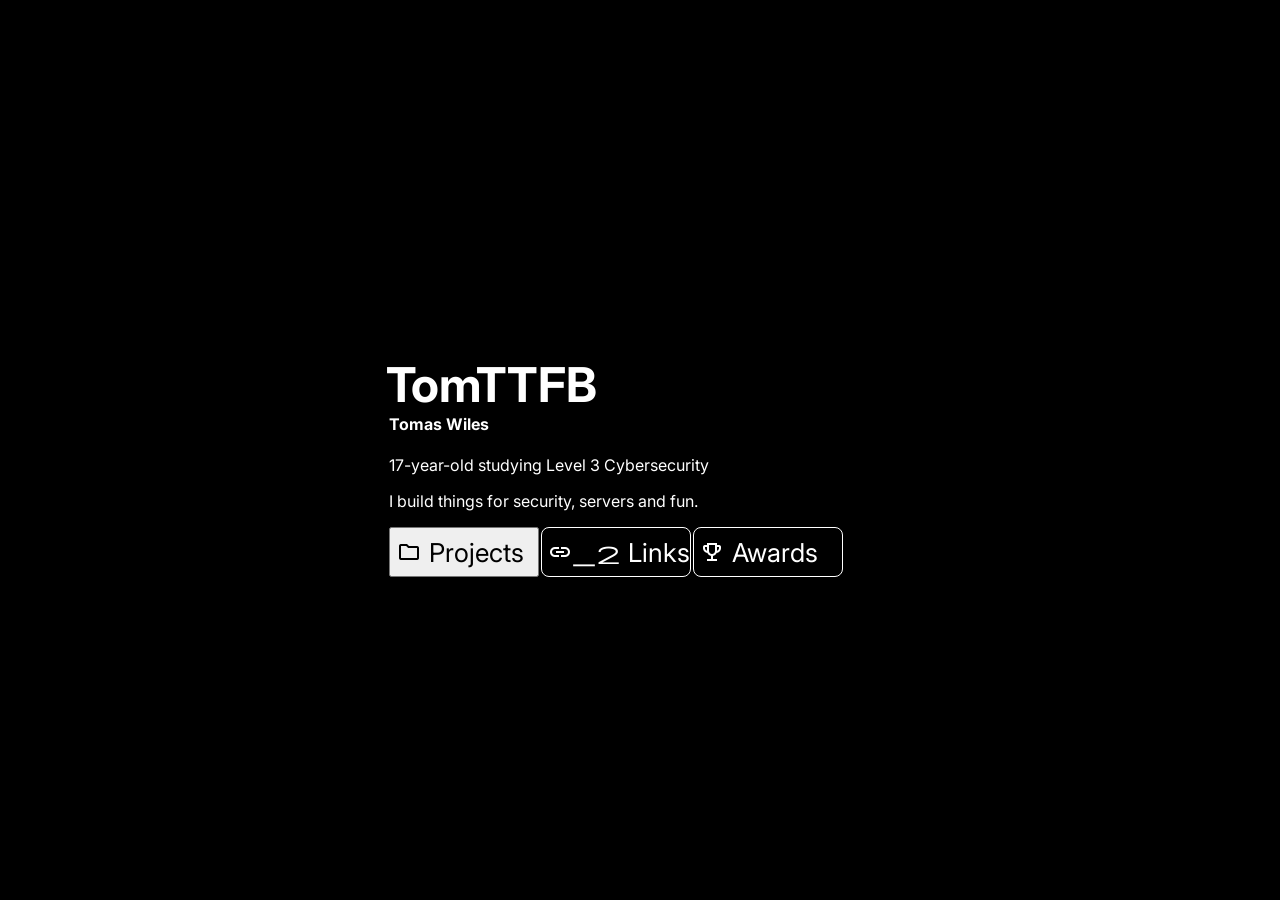
<file: index.html>
<!DOCTYPE html>
<html>
<head>
    <title>TomTTFB</title>
    <link rel="stylesheet" href="style.css">
    <link rel="preconnect" href="https://fonts.googleapis.com">
    <link rel="preconnect" href="https://fonts.gstatic.com" crossorigin>
    <link rel="stylesheet" href="https://fonts.googleapis.com/css2?family=Material+Symbols+Outlined:opsz,wght,FILL,GRAD@32,400,0,0&icon_names=folder,link_2,trophy"/>
    <link href="https://fonts.googleapis.com/css2?family=Inter:ital,opsz,wght@0,14..32,100..900;1,14..32,100..900&display=swap" rel="stylesheet">
    <meta name="viewport" content="width=device-width, initial-scale=1.0">
    
</head>
<body>
    <div class="maindiv">
        <h1>TomTTFB</h1>
        <h4>Tomas Wiles</h4>

        <p>17-year-old studying Level 3 Cybersecurity</p>
        <p>I build things for security, servers and fun.</p>

        <center>
            <button class="projbutton" onclick="window.location.href='projects.html'">
                <span class="material-symbols-outlined">folder</span>
                <span class="buttontext">Projects</span>
            </button>
            <button class="linkbutton" onclick="window.location.href='links.html'">
                <span class="material-symbols-outlined">link_2</span>
                <span class="buttontext">Links</span>
            </button>
            <button class="linkbutton" onclick="window.location.href='achievements.html'">
                <span class="material-symbols-outlined">trophy</span>
                <span class="buttontext">Awards</span>
            </button>
        </center>
    </div>
    
    <canvas id="ripples"></canvas>
    <script src="ripples.js"></script>
    <script src="scramble.js"></script>
</body>
</html>
</file>
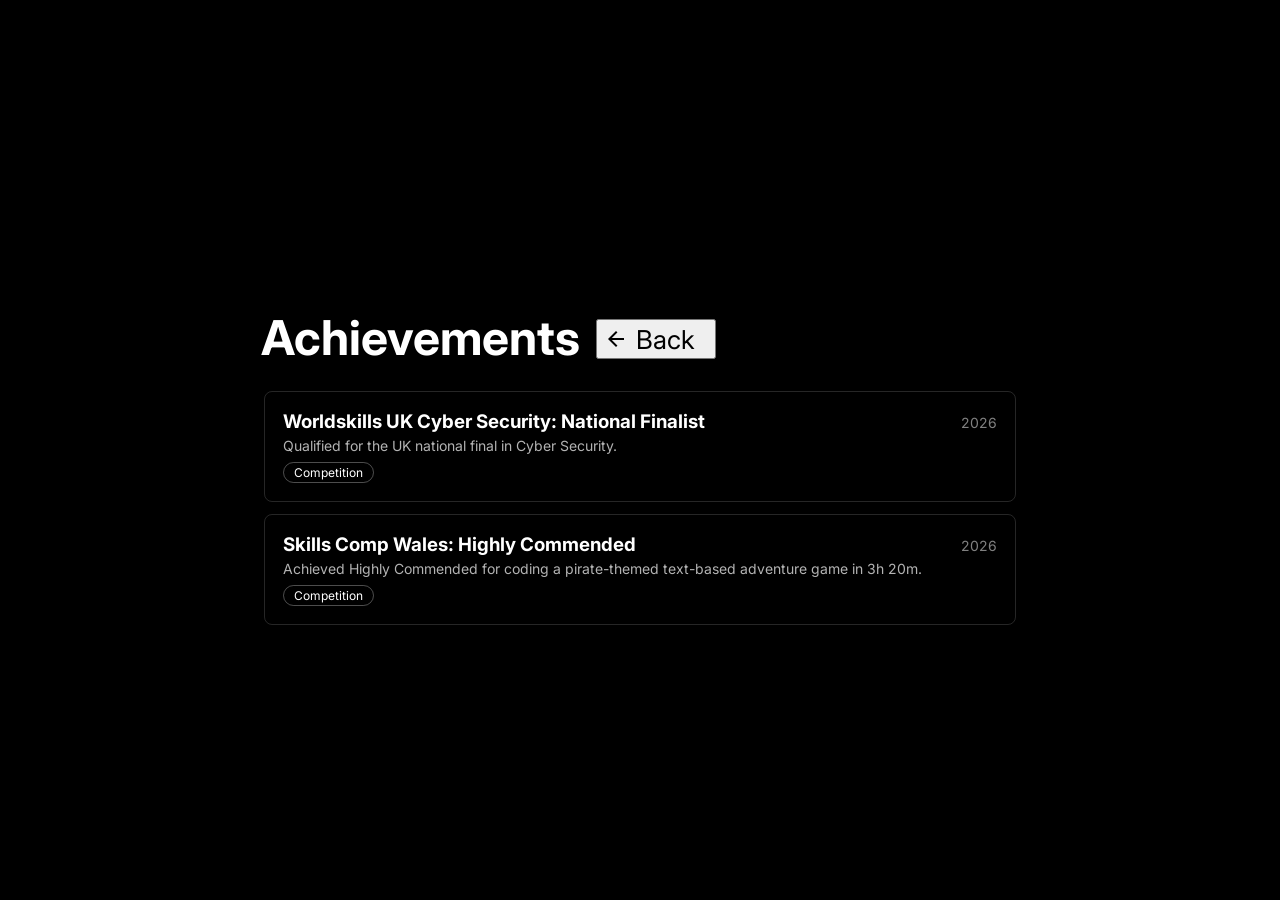
<file: achievements.html>
<!DOCTYPE html>
<html>
<head>
    <title>TomTTFB</title>
    <link rel="stylesheet" href="style.css">
    <link rel="preconnect" href="https://fonts.googleapis.com">
    <link rel="preconnect" href="https://fonts.gstatic.com" crossorigin>
    <link rel="stylesheet" href="https://fonts.googleapis.com/css2?family=Material+Symbols+Outlined:opsz,wght,FILL,GRAD@32,400,0,0&icon_names=arrow_back"/>
    <link href="https://fonts.googleapis.com/css2?family=Inter:ital,opsz,wght@0,14..32,100..900;1,14..32,100..900&display=swap" rel="stylesheet">
    <meta name="viewport" content="width=device-width, initial-scale=1.0">
</head>
<body>
    
    <div class="writeupdiv">

        <div class="pageheader">
            <h1>Achievements</h1>

            <button class="backbutton" onclick="window.location.href='index.html'">
                <span class="material-symbols-outlined">arrow_back</span>
                Back
            </button>
        </div>
        
        <div class="writeup-list">

            <a class="writeupcard">
                <div class="writeup-top">
                    <h3>Worldskills UK Cyber Security: National Finalist</h3>
                    <time datetime="2026-10-08">2026</time>
                </div>
                <p>Qualified for the UK national final in Cyber Security.</p>
                <div class="tags">
                    <span class="tag">Competition</span>
                </div>
            </a>

            <a class="writeupcard">
                <div class="writeup-top">
                    <h3>Skills Comp Wales: Highly Commended</h3>
                    <time datetime="2026-10-08">2026</time>
                </div>
                <p>Achieved Highly Commended for coding a pirate-themed text-based adventure game in 3h 20m.</p>
                <div class="tags">
                    <span class="tag">Competition</span>
                </div>
            </a>

        </div>

    </div>

    <canvas id="ripples"></canvas>
    <script src="ripples.js"></script>
    <script src="scramble.js"></script>
    
</body>
</html>
</file>
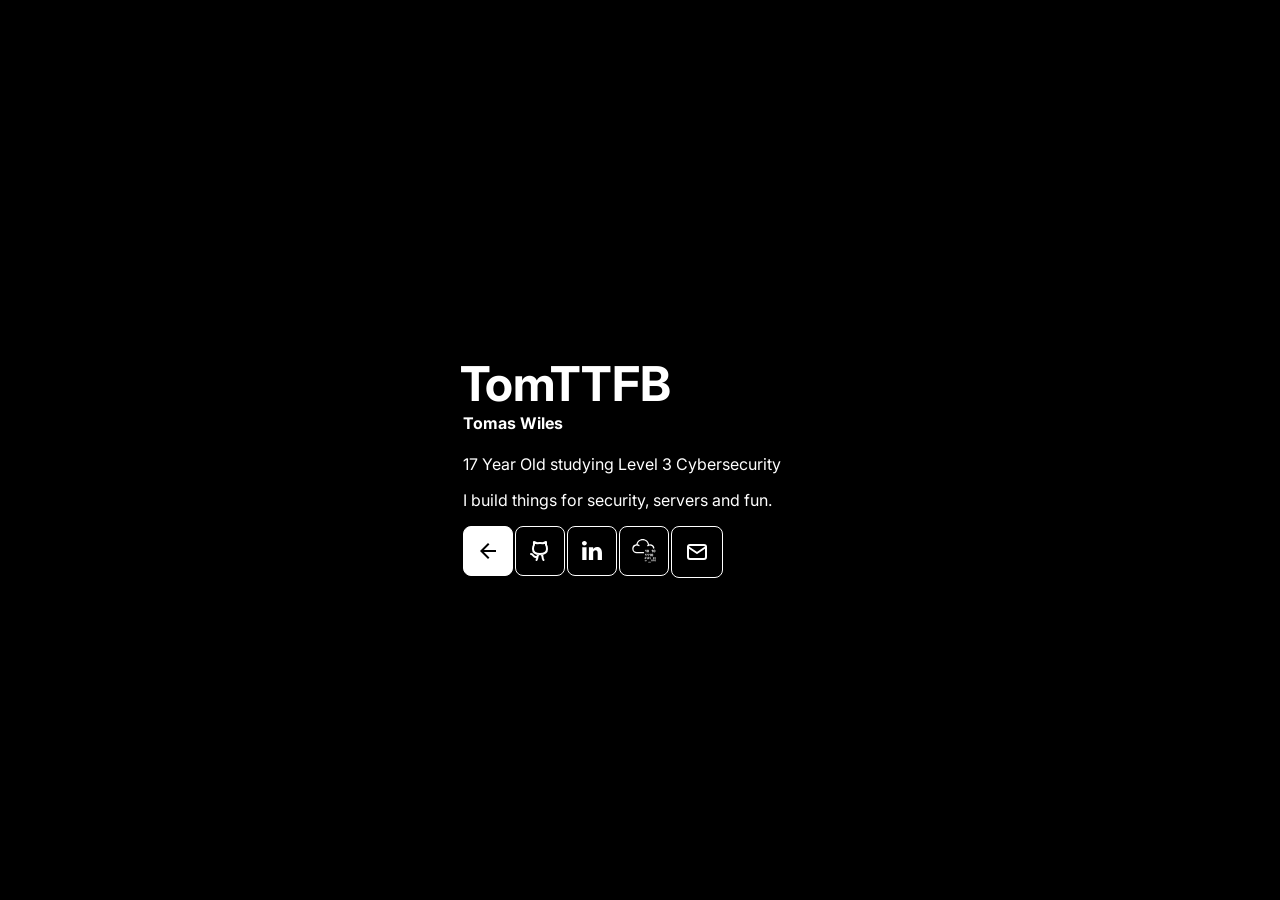
<file: links.html>
<!DOCTYPE html>
<html>
<head>
    <title>TomTTFB</title>
    <link rel="stylesheet" href="style.css">
    <link rel="preconnect" href="https://fonts.googleapis.com">
    <link rel="preconnect" href="https://fonts.gstatic.com" crossorigin>
    <link rel="stylesheet" href="https://fonts.googleapis.com/css2?family=Material+Symbols+Outlined:opsz,wght,FILL,GRAD@32,400,0,0&icon_names=arrow_back"/>
    <link href="https://fonts.googleapis.com/css2?family=Inter:ital,opsz,wght@0,14..32,100..900;1,14..32,100..900&display=swap" rel="stylesheet">
    <meta name="viewport" content="width=device-width, initial-scale=1.0">
</head>
<body>
    <div class="maindiv">
        <h1>TomTTFB</h1>
        <h4>Tomas Wiles</h4>

        <p>17 Year Old studying Level 3 Cybersecurity</p>
        <p>I build things for security, servers and fun.</p>

        <center>
            <button class="linkbutton-back" onclick="window.location.href='index.html'">
                <span class="material-symbols-outlined">arrow_back</span>
            </button>
            <button class="linkbutton-2" onclick="window.location.href='https://github.com/tomTTFB'">
                <svg xmlns="http://www.w3.org/2000/svg" width="24" height="24" fill="none" viewBox="0 0 24 24"><path stroke="#ffffff" stroke-linecap="round" stroke-linejoin="round" stroke-width="2" d="M8.5 21c2-2-.5-6 3.5-6m0 0c-3 0-7-1-7-5 0-1.445.116-2.89.963-4V3L9 4.283C9.821 4.101 10.81 4 12 4s2.178.1 3 .283L18 3v2.952c.88 1.116 1 2.582 1 4.048 0 4-4 5-7 5Zm0 0c4 0 1.5 4 3.5 6M3 15c3 0 1.5 4 6 3"/></svg>
            </button>
            <button class="linkbutton-2" onclick="window.location.href='https://www.linkedin.com/in/tomaswiles/'">
                <svg xmlns="http://www.w3.org/2000/svg" viewBox="-2 -2 24 24" width="24" height="24" fill="#ffffff"><path d="M19.959 11.719v7.379h-4.278v-6.885c0-1.73-.619-2.91-2.167-2.91-1.182 0-1.886.796-2.195 1.565-.113.275-.142.658-.142 1.043v7.187h-4.28s.058-11.66 0-12.869h4.28v1.824l-.028.042h.028v-.042c.568-.875 1.583-2.126 3.856-2.126 2.815 0 4.926 1.84 4.926 5.792zM2.421.026C.958.026 0 .986 0 2.249c0 1.235.93 2.224 2.365 2.224h.028c1.493 0 2.42-.989 2.42-2.224C4.787.986 3.887.026 2.422.026zM.254 19.098h4.278V6.229H.254v12.869z" fill="#ffffff"/></svg>
            </button>
            <button class="linkbutton-2" onclick="window.location.href='https://tryhackme.com/p/TomTTFB'">
                <svg role="img" viewBox="0 0 24 24" xmlns="http://www.w3.org/2000/svg" id="Tryhackme--Streamline-Simple-Icons" height="24" width="24"><path d="M10.705 0C7.54 0 4.902 2.285 4.349 5.291a4.525 4.525 0 0 0 -4.107 4.5 4.525 4.525 0 0 0 4.52 4.52h6.761a0.625 0.625 0 1 0 0 -1.25H4.761a3.273 3.273 0 0 1 -3.27 -3.27A3.273 3.273 0 0 1 6.59 7.08a0.625 0.625 0 0 0 0.7 -1.035 4.488 4.488 0 0 0 -1.68 -0.69 5.223 5.223 0 0 1 5.096 -4.104 5.221 5.221 0 0 1 5.174 4.57 4.489 4.489 0 0 0 -0.488 0.305 0.625 0.625 0 1 0 0.731 1.013 3.245 3.245 0 0 1 1.912 -0.616 3.278 3.278 0 0 1 3.203 2.61 0.625 0.625 0 0 0 1.225 -0.251 4.533 4.533 0 0 0 -4.428 -3.61 4.54 4.54 0 0 0 -0.958 0.105C16.556 2.328 13.9 0 10.705 0zm5.192 10.64a0.925 0.925 0 0 0 -0.462 0.108 0.913 0.913 0 0 0 -0.313 0.29 1.27 1.27 0 0 0 -0.175 0.427 2.39 2.39 0 0 0 -0.054 0.514c0 0.181 0.018 0.353 0.054 0.517 0.036 0.164 0.095 0.307 0.175 0.43a0.899 0.899 0 0 0 0.313 0.297c0.127 0.073 0.281 0.11 0.462 0.11 0.18 0 0.334 -0.037 0.46 -0.11a0.897 0.897 0 0 0 0.309 -0.296c0.08 -0.124 0.137 -0.267 0.173 -0.431 0.036 -0.164 0.054 -0.336 0.054 -0.517 0 -0.18 -0.018 -0.352 -0.054 -0.514a1.271 1.271 0 0 0 -0.173 -0.426 0.901 0.901 0 0 0 -0.309 -0.291 0.917 0.917 0 0 0 -0.46 -0.108zm6.486 0a0.925 0.925 0 0 0 -0.462 0.108 0.913 0.913 0 0 0 -0.313 0.29 1.27 1.27 0 0 0 -0.175 0.427 2.39 2.39 0 0 0 -0.053 0.514c0 0.181 0.017 0.353 0.053 0.517 0.036 0.164 0.095 0.307 0.175 0.43a0.899 0.899 0 0 0 0.313 0.297c0.127 0.073 0.281 0.11 0.462 0.11 0.18 0 0.334 -0.037 0.46 -0.11a0.897 0.897 0 0 0 0.31 -0.296c0.078 -0.124 0.136 -0.267 0.172 -0.431 0.036 -0.164 0.054 -0.336 0.054 -0.517 0 -0.18 -0.018 -0.352 -0.054 -0.514a1.271 1.271 0 0 0 -0.173 -0.426 0.901 0.901 0 0 0 -0.308 -0.291 0.916 0.916 0 0 0 -0.461 -0.108zm-8.537 0.068 -0.84 0.618 0.313 0.43 0.476 -0.368v1.877h0.603v-2.557zm6.486 0 -0.841 0.618 0.314 0.43 0.477 -0.368v1.877h0.603v-2.557zm-4.435 0.445c0.08 0 0.143 0.028 0.193 0.084 0.05 0.057 0.087 0.127 0.114 0.21 0.026 0.083 0.044 0.173 0.054 0.269a2.541 2.541 0 0 1 0 0.533c-0.01 0.097 -0.028 0.187 -0.054 0.27a0.584 0.584 0 0 1 -0.114 0.21 0.243 0.243 0 0 1 -0.193 0.085 0.248 0.248 0 0 1 -0.195 -0.086 0.584 0.584 0 0 1 -0.118 -0.209 1.245 1.245 0 0 1 -0.056 -0.27 2.645 2.645 0 0 1 0 -0.533c0.01 -0.096 0.029 -0.186 0.056 -0.27a0.583 0.583 0 0 1 0.118 -0.209 0.25 0.25 0 0 1 0.195 -0.084zm6.486 0c0.08 0 0.144 0.028 0.193 0.084 0.05 0.057 0.087 0.127 0.114 0.21 0.027 0.083 0.044 0.173 0.054 0.269a2.541 2.541 0 0 1 0 0.533c-0.01 0.097 -0.027 0.187 -0.054 0.27a0.584 0.584 0 0 1 -0.114 0.21 0.243 0.243 0 0 1 -0.193 0.085 0.249 0.249 0 0 1 -0.195 -0.086 0.581 0.581 0 0 1 -0.117 -0.209 1.245 1.245 0 0 1 -0.056 -0.27 2.642 2.642 0 0 1 0 -0.533c0.01 -0.096 0.028 -0.186 0.056 -0.27a0.58 0.58 0 0 1 0.117 -0.209 0.25 0.25 0 0 1 0.195 -0.084zm-2.191 3.51a0.93 0.93 0 0 0 -0.463 0.109 0.908 0.908 0 0 0 -0.312 0.291c-0.08 0.122 -0.139 0.263 -0.175 0.426a2.383 2.383 0 0 0 -0.054 0.514c0 0.18 0.018 0.353 0.054 0.516 0.036 0.164 0.094 0.308 0.175 0.432a0.91 0.91 0 0 0 0.312 0.296 0.92 0.92 0 0 0 0.463 0.11c0.18 0 0.333 -0.037 0.46 -0.11a0.892 0.892 0 0 0 0.308 -0.296 1.32 1.32 0 0 0 0.174 -0.432c0.036 -0.163 0.054 -0.335 0.054 -0.516 0 -0.18 -0.018 -0.352 -0.054 -0.514a1.274 1.274 0 0 0 -0.174 -0.426 0.89 0.89 0 0 0 -0.309 -0.291 0.918 0.918 0 0 0 -0.46 -0.108zm-6.402 0.07 -0.841 0.617 0.314 0.43 0.476 -0.369v1.878h0.604v-2.557zm2.125 0 -0.841 0.617 0.314 0.43 0.477 -0.369v1.878h0.603v-2.557zm2.116 0 -0.84 0.617 0.313 0.43 0.477 -0.369v1.878h0.603v-2.557zm2.16 0.443c0.08 0 0.144 0.028 0.194 0.085a0.605 0.605 0 0 1 0.114 0.21c0.026 0.083 0.044 0.172 0.053 0.269a2.639 2.639 0 0 1 0 0.532 1.28 1.28 0 0 1 -0.053 0.27 0.585 0.585 0 0 1 -0.114 0.21 0.244 0.244 0 0 1 -0.193 0.085 0.25 0.25 0 0 1 -0.196 -0.085 0.589 0.589 0 0 1 -0.117 -0.21 1.245 1.245 0 0 1 -0.056 -0.27 2.597 2.597 0 0 1 0 -0.532c0.01 -0.097 0.028 -0.186 0.056 -0.27a0.589 0.589 0 0 1 0.117 -0.209 0.249 0.249 0 0 1 0.196 -0.085zm-6.729 3.073a0.676 0.676 0 0 0 -0.335 0.078 0.661 0.661 0 0 0 -0.227 0.211 0.91 0.91 0 0 0 -0.127 0.31c-0.027 0.118 -0.04 0.242 -0.04 0.373s0.013 0.256 0.04 0.375a0.93 0.93 0 0 0 0.127 0.313 0.65 0.65 0 0 0 0.227 0.215c0.092 0.053 0.204 0.08 0.335 0.08a0.655 0.655 0 0 0 0.334 -0.08 0.65 0.65 0 0 0 0.225 -0.215c0.057 -0.09 0.1 -0.194 0.125 -0.313a1.75 1.75 0 0 0 0.04 -0.375c0 -0.13 -0.014 -0.255 -0.04 -0.373a0.931 0.931 0 0 0 -0.125 -0.31 0.658 0.658 0 0 0 -0.225 -0.21 0.667 0.667 0 0 0 -0.334 -0.08zm3.086 0a0.675 0.675 0 0 0 -0.336 0.078 0.661 0.661 0 0 0 -0.226 0.211 0.907 0.907 0 0 0 -0.127 0.31 1.69 1.69 0 0 0 -0.04 0.373c0 0.131 0.013 0.256 0.04 0.375a0.928 0.928 0 0 0 0.127 0.313c0.058 0.09 0.134 0.162 0.226 0.215 0.093 0.053 0.205 0.08 0.336 0.08a0.655 0.655 0 0 0 0.334 -0.08 0.65 0.65 0 0 0 0.224 -0.215c0.058 -0.09 0.1 -0.194 0.126 -0.313a1.752 1.752 0 0 0 0 -0.748 0.94 0.94 0 0 0 -0.126 -0.31 0.657 0.657 0 0 0 -0.224 -0.21 0.667 0.667 0 0 0 -0.334 -0.08zm5.108 0a0.675 0.675 0 0 0 -0.336 0.078 0.661 0.661 0 0 0 -0.226 0.211 0.91 0.91 0 0 0 -0.127 0.31c-0.027 0.118 -0.04 0.242 -0.04 0.373s0.013 0.256 0.04 0.375a0.931 0.931 0 0 0 0.127 0.313c0.058 0.09 0.134 0.162 0.226 0.215 0.093 0.053 0.205 0.08 0.336 0.08 0.13 0 0.243 -0.027 0.334 -0.08a0.65 0.65 0 0 0 0.224 -0.215c0.058 -0.09 0.1 -0.194 0.126 -0.313a1.75 1.75 0 0 0 0.04 -0.375c0 -0.13 -0.014 -0.255 -0.04 -0.373a0.943 0.943 0 0 0 -0.126 -0.31 0.657 0.657 0 0 0 -0.224 -0.21 0.668 0.668 0 0 0 -0.334 -0.08zm-6.658 0.05 -0.61 0.448 0.227 0.311 0.346 -0.266v1.362h0.438v-1.856zm3.068 0 -0.61 0.448 0.227 0.311 0.346 -0.266v1.362h0.438v-1.856zm5.108 0 -0.611 0.448 0.228 0.311 0.346 -0.266v1.362h0.438v-1.856zm-9.712 0.322c0.058 0 0.105 0.02 0.14 0.062a0.421 0.421 0 0 1 0.083 0.151 0.96 0.96 0 0 1 0.04 0.196 1.932 1.932 0 0 1 0 0.386 0.954 0.954 0 0 1 -0.04 0.197 0.421 0.421 0 0 1 -0.083 0.152 0.176 0.176 0 0 1 -0.14 0.061 0.18 0.18 0 0 1 -0.141 -0.06 0.427 0.427 0 0 1 -0.085 -0.153 0.887 0.887 0 0 1 -0.041 -0.197 1.96 1.96 0 0 1 0 -0.386 0.893 0.893 0 0 1 0.04 -0.196 0.42 0.42 0 0 1 0.086 -0.151 0.181 0.181 0 0 1 0.141 -0.062zm3.086 0c0.058 0 0.104 0.02 0.14 0.062a0.421 0.421 0 0 1 0.082 0.151 0.94 0.94 0 0 1 0.04 0.196 1.906 1.906 0 0 1 0 0.386 0.93 0.93 0 0 1 -0.04 0.197 0.421 0.421 0 0 1 -0.082 0.152 0.176 0.176 0 0 1 -0.14 0.061 0.18 0.18 0 0 1 -0.141 -0.06 0.42 0.42 0 0 1 -0.086 -0.153 0.846 0.846 0 0 1 -0.04 -0.197 1.965 1.965 0 0 1 -0.011 -0.195c0 -0.057 0.004 -0.121 0.01 -0.191a0.849 0.849 0 0 1 0.041 -0.196 0.42 0.42 0 0 1 0.086 -0.151 0.182 0.182 0 0 1 0.141 -0.062zm5.108 0c0.058 0 0.104 0.02 0.14 0.062a0.421 0.421 0 0 1 0.082 0.151 0.92 0.92 0 0 1 0.04 0.196 1.963 1.963 0 0 1 0 0.386 0.943 0.943 0 0 1 -0.04 0.197 0.421 0.421 0 0 1 -0.082 0.152 0.177 0.177 0 0 1 -0.14 0.061 0.18 0.18 0 0 1 -0.142 -0.06 0.437 0.437 0 0 1 -0.085 -0.153 0.95 0.95 0 0 1 -0.04 -0.197 1.965 1.965 0 0 1 -0.011 -0.195c0 -0.057 0.004 -0.121 0.01 -0.191a0.959 0.959 0 0 1 0.04 -0.196 0.47 0.47 0 0 1 0.086 -0.151 0.181 0.181 0 0 1 0.142 -0.062zm-1.684 1.814a0.675 0.675 0 0 0 -0.336 0.079 0.66 0.66 0 0 0 -0.227 0.21 0.91 0.91 0 0 0 -0.127 0.31 1.731 1.731 0 0 0 0 0.748 0.939 0.939 0 0 0 0.127 0.314c0.059 0.09 0.134 0.162 0.227 0.215 0.093 0.053 0.205 0.08 0.336 0.08a0.66 0.66 0 0 0 0.334 -0.08 0.648 0.648 0 0 0 0.224 -0.215c0.058 -0.09 0.1 -0.195 0.126 -0.314a1.737 1.737 0 0 0 -0.001 -0.747 0.928 0.928 0 0 0 -0.125 -0.31 0.65 0.65 0 0 0 -0.224 -0.211 0.668 0.668 0 0 0 -0.334 -0.079zm3.063 0a0.676 0.676 0 0 0 -0.336 0.079 0.664 0.664 0 0 0 -0.227 0.21 0.906 0.906 0 0 0 -0.127 0.31 1.74 1.74 0 0 0 0 0.748 0.936 0.936 0 0 0 0.127 0.314 0.66 0.66 0 0 0 0.227 0.215c0.092 0.053 0.204 0.08 0.336 0.08a0.654 0.654 0 0 0 0.334 -0.08 0.648 0.648 0 0 0 0.223 -0.215c0.058 -0.09 0.1 -0.195 0.126 -0.314a1.74 1.74 0 0 0 0 -0.747 0.928 0.928 0 0 0 -0.126 -0.31 0.65 0.65 0 0 0 -0.223 -0.211 0.666 0.666 0 0 0 -0.334 -0.079zm-1.545 0.05 -0.611 0.448 0.228 0.312 0.346 -0.267v1.363h0.438v-1.856zm-1.518 0.323c0.057 0 0.104 0.02 0.14 0.061a0.42 0.42 0 0 1 0.082 0.152 0.91 0.91 0 0 1 0.04 0.195 1.966 1.966 0 0 1 0 0.387 0.951 0.951 0 0 1 -0.04 0.197 0.421 0.421 0 0 1 -0.082 0.152 0.177 0.177 0 0 1 -0.14 0.06 0.18 0.18 0 0 1 -0.142 -0.06 0.428 0.428 0 0 1 -0.085 -0.152 0.914 0.914 0 0 1 -0.04 -0.197 1.96 1.96 0 0 1 -0.011 -0.195c0 -0.058 0.003 -0.122 0.01 -0.192a0.923 0.923 0 0 1 0.041 -0.195c0.02 -0.06 0.048 -0.11 0.085 -0.152a0.181 0.181 0 0 1 0.142 -0.061zm3.063 0c0.057 0 0.104 0.02 0.14 0.061a0.42 0.42 0 0 1 0.082 0.152 0.94 0.94 0 0 1 0.04 0.195 1.91 1.91 0 0 1 0 0.387 0.93 0.93 0 0 1 -0.04 0.197 0.422 0.422 0 0 1 -0.083 0.152 0.175 0.175 0 0 1 -0.14 0.06 0.18 0.18 0 0 1 -0.141 -0.06 0.423 0.423 0 0 1 -0.085 -0.152 0.907 0.907 0 0 1 -0.04 -0.197 1.95 1.95 0 0 1 0 -0.387 0.915 0.915 0 0 1 0.04 -0.195c0.02 -0.06 0.048 -0.11 0.085 -0.152a0.182 0.182 0 0 1 0.142 -0.061zm-9.713 0.185a0.465 0.465 0 0 0 -0.232 0.055 0.456 0.456 0 0 0 -0.157 0.146 0.627 0.627 0 0 0 -0.089 0.215 1.168 1.168 0 0 0 -0.027 0.259c0 0.09 0.009 0.177 0.027 0.26a0.648 0.648 0 0 0 0.089 0.216c0.04 0.063 0.093 0.112 0.157 0.149a0.459 0.459 0 0 0 0.232 0.056c0.09 0 0.168 -0.02 0.231 -0.056a0.45 0.45 0 0 0 0.156 -0.149 0.67 0.67 0 0 0 0.087 -0.217 1.218 1.218 0 0 0 0 -0.518 0.647 0.647 0 0 0 -0.087 -0.215 0.448 0.448 0 0 0 -0.156 -0.146 0.458 0.458 0 0 0 -0.23 -0.055zm1.052 0.035 -0.423 0.31 0.158 0.217 0.24 -0.185v0.944h0.303v-1.286zm-1.052 0.224c0.04 0 0.073 0.014 0.097 0.042a0.284 0.284 0 0 1 0.057 0.105 0.69 0.69 0 0 1 0.028 0.136c0.004 0.049 0.007 0.092 0.007 0.133 0 0.04 -0.003 0.086 -0.007 0.135a0.684 0.684 0 0 1 -0.028 0.136 0.285 0.285 0 0 1 -0.057 0.105 0.123 0.123 0 0 1 -0.097 0.043 0.125 0.125 0 0 1 -0.098 -0.043 0.298 0.298 0 0 1 -0.059 -0.105 0.612 0.612 0 0 1 -0.028 -0.136 1.39 1.39 0 0 1 0 -0.268 0.62 0.62 0 0 1 0.028 -0.136 0.297 0.297 0 0 1 0.06 -0.105 0.125 0.125 0 0 1 0.097 -0.042zm3.775 1.394a0.463 0.463 0 0 0 -0.232 0.054 0.452 0.452 0 0 0 -0.157 0.146 0.621 0.621 0 0 0 -0.088 0.214 1.19 1.19 0 0 0 0 0.519 0.641 0.641 0 0 0 0.088 0.217 0.46 0.46 0 0 0 0.157 0.15 0.458 0.458 0 0 0 0.232 0.054 0.454 0.454 0 0 0 0.232 -0.055 0.45 0.45 0 0 0 0.155 -0.149 0.664 0.664 0 0 0 0.087 -0.217 1.189 1.189 0 0 0 0 -0.519 0.642 0.642 0 0 0 -0.087 -0.214 0.446 0.446 0 0 0 -0.155 -0.146 0.459 0.459 0 0 0 -0.232 -0.054zm1.052 0.034 -0.423 0.31 0.158 0.216 0.24 -0.185v0.945h0.303V22.68zm-1.052 0.223c0.04 0 0.073 0.014 0.098 0.043a0.3 0.3 0 0 1 0.057 0.105 0.643 0.643 0 0 1 0.027 0.135 1.31 1.31 0 0 1 0 0.268 0.654 0.654 0 0 1 -0.027 0.137 0.307 0.307 0 0 1 -0.057 0.105 0.124 0.124 0 0 1 -0.098 0.042 0.125 0.125 0 0 1 -0.098 -0.042 0.293 0.293 0 0 1 -0.059 -0.105 0.618 0.618 0 0 1 -0.028 -0.137 1.364 1.364 0 0 1 0 -0.268 0.612 0.612 0 0 1 0.028 -0.135 0.287 0.287 0 0 1 0.06 -0.105 0.123 0.123 0 0 1 0.097 -0.043z" fill="#ffffff" stroke-width="1"></path></svg>
            </button>
            <a class="linkbutton-2" href="mailto:tomaswiles@gmail.com" aria-label="Email me">
                <svg xmlns="http://www.w3.org/2000/svg" width="24" height="24" fill="none" viewBox="0 0 24 24">
                    <rect x="3" y="5" width="18" height="14" rx="2" stroke="#ffffff" stroke-width="2"/>
                    <path d="m3 7 9 6 9-6" stroke="#ffffff" stroke-width="2" stroke-linecap="round" stroke-linejoin="round"/>
                </svg>
            </a>
        </center>
    </div>

    <canvas id="ripples"></canvas>
    <script src="ripples.js"></script>
    <script src="scramble.js"></script>
    
</body>
</html>
</file>
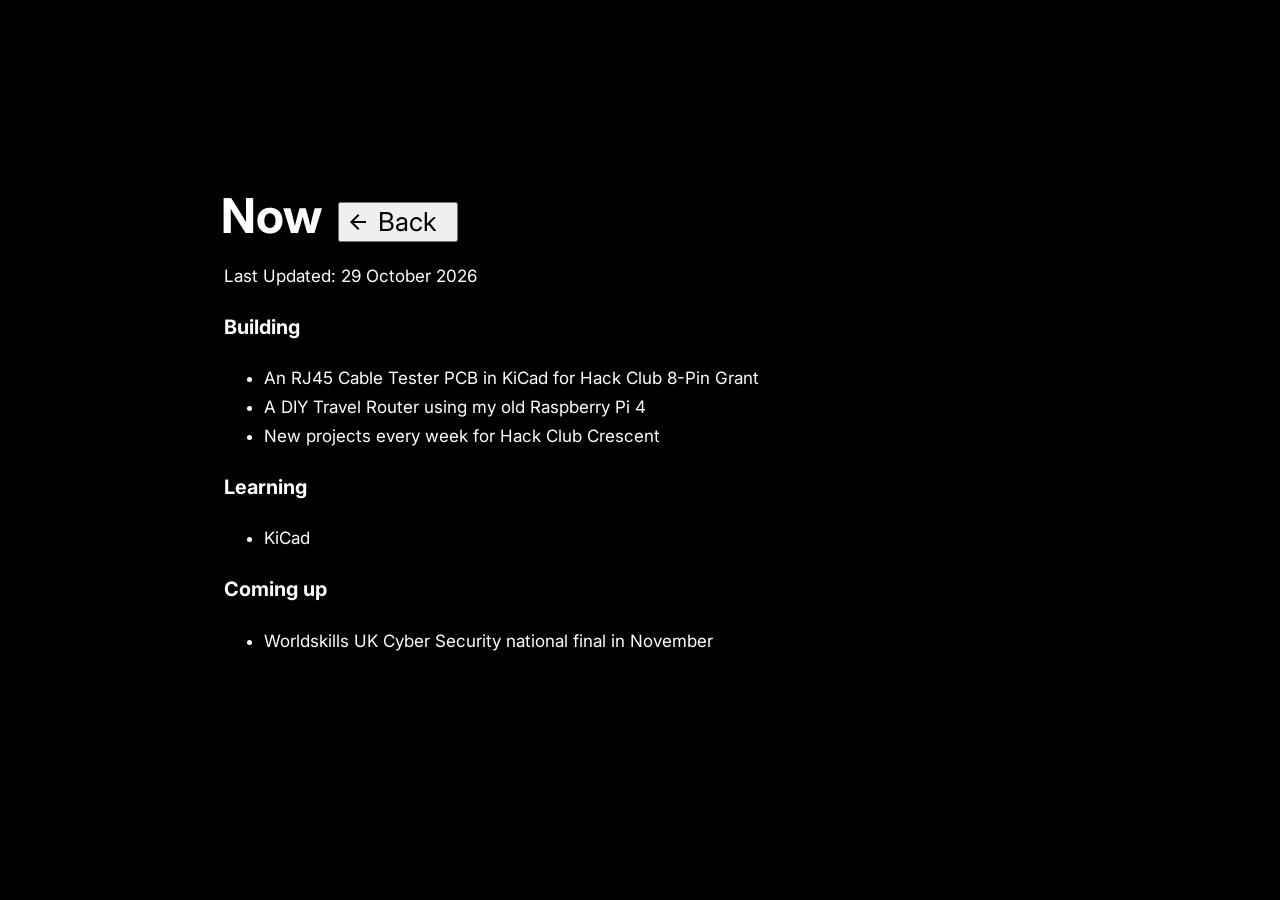
<file: now.html>
<!DOCTYPE html>
<html>
<head>
    <title>TomTTFB</title>
    <link rel="stylesheet" href="style.css">
    <link rel="preconnect" href="https://fonts.googleapis.com">
    <link rel="preconnect" href="https://fonts.gstatic.com" crossorigin>
    <link rel="stylesheet" href="https://fonts.googleapis.com/css2?family=Material+Symbols+Outlined:opsz,wght,FILL,GRAD@32,400,0,0&icon_names=arrow_back"/>
    <link href="https://fonts.googleapis.com/css2?family=Inter:ital,opsz,wght@0,14..32,100..900;1,14..32,100..900&display=swap" rel="stylesheet">
    <meta name="viewport" content="width=device-width, initial-scale=1.0">
</head>
<body>
    
    <div class="writeup">

        <div class="pageheader">
            <h1>Now</h1>
            <button class="backbutton" onclick="window.location.href='projects.html'">
                <span class="material-symbols-outlined">arrow_back</span>
                Back
            </button>
        </div>

        <p class="lastupdated">Last Updated: 29 October 2026</p>

        <h3>Building</h3>
        <ul>
            <li>An RJ45 Cable Tester PCB in KiCad for Hack Club 8-Pin Grant</li>
            <li>A DIY Travel Router using my old Raspberry Pi 4</li>
            <li>New projects every week for Hack Club Crescent</li>
        </ul>

        <h3>Learning</h3>
        <ul>
            <li>KiCad</li>
        </ul>

        <h3>Coming up</h3>
        <ul>
            <li>Worldskills UK Cyber Security national final in November</li>
        </ul>

    </div>

    <canvas id="ripples"></canvas>
    <script src="ripples.js"></script>
    <script src="scramble.js"></script>
    
</body>
</html>
</file>
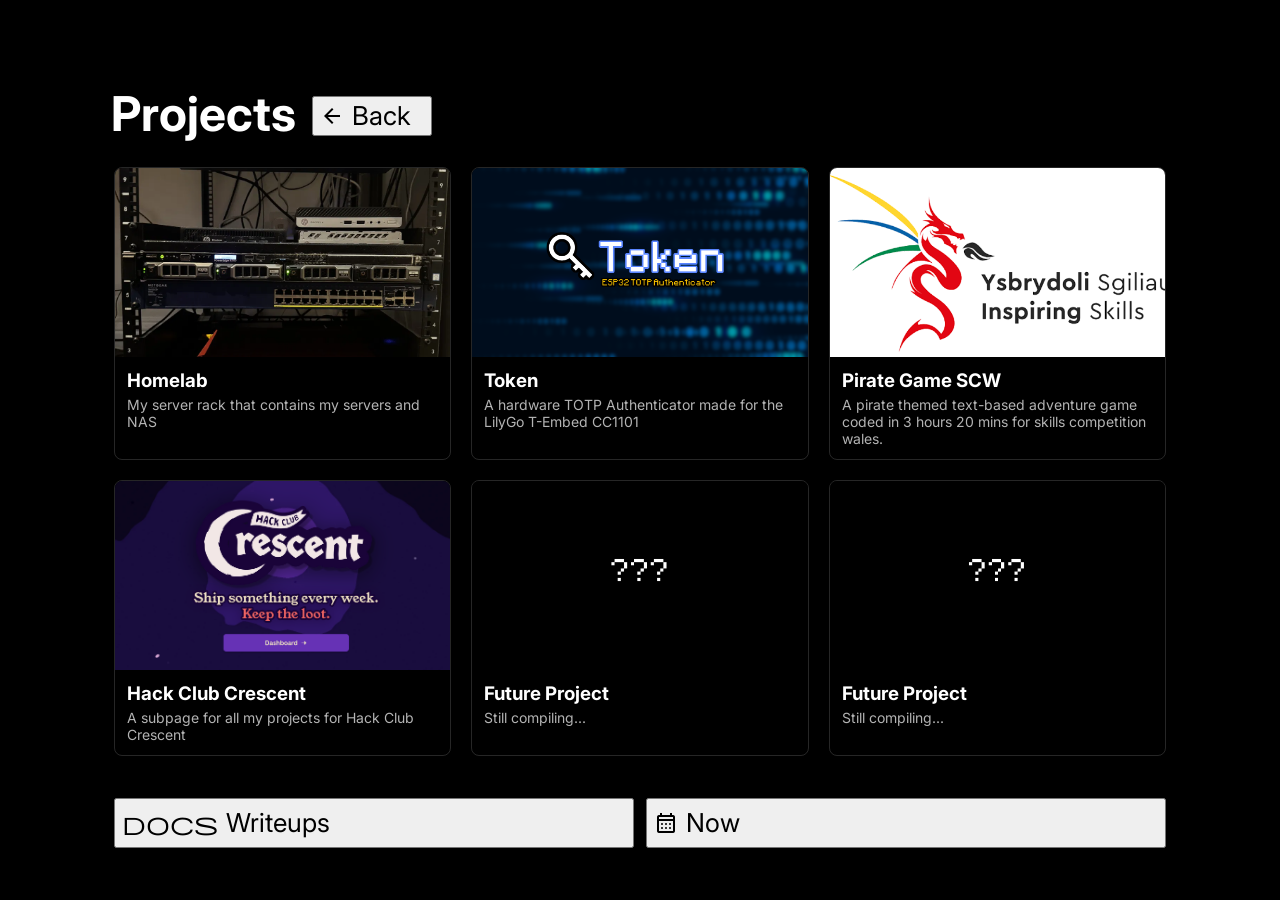
<file: projects.html>
<!DOCTYPE html>
<html>
<head>
    <title>TomTTFB</title>
    <link rel="stylesheet" href="style.css">
    <link rel="preconnect" href="https://fonts.googleapis.com">
    <link rel="preconnect" href="https://fonts.gstatic.com" crossorigin>
    <link rel="stylesheet" href="https://fonts.googleapis.com/css2?family=Material+Symbols+Outlined:opsz,wght,FILL,GRAD@32,400,0,0&icon_names=folder,link_2,arrow_back,docs,calendar_month"/>
    <link href="https://fonts.googleapis.com/css2?family=Inter:ital,opsz,wght@0,14..32,100..900;1,14..32,100..900&display=swap" rel="stylesheet">
    <meta name="viewport" content="width=device-width, initial-scale=1.0">
</head>
<body>
    
    <div class="projectdiv">

        <div class="pageheader">
            <h1>Projects</h1>

            <button class="backbutton" onclick="window.location.href='index.html'">
                <span class="material-symbols-outlined">arrow_back</span>
                Back
            </button>
        </div>
        

        <div class="project-grid">

            <a class="project-card" href="https://github.com/tomTTFB/homelab">
                <img src="images/server-rack.png" alt="...">
                <h3>Homelab</h3>
                <p>My server rack that contains my servers and NAS</p>
            </a>

            <a class="project-card" href="https://github.com/tomTTFB/token">
                <img src="images/token.png" alt="...">
                <h3>Token</h3>
                <p>A hardware TOTP Authenticator made for the LilyGo T-Embed CC1101</p>
            </a>

            <a class="project-card" href="https://github.com/tomTTFB/pirate-game-scw">
                <img src="images/scwpng.png" alt="...">
                <h3>Pirate Game SCW</h3>
                <p>A pirate themed text-based adventure game coded in 3 hours 20 mins for skills competition wales.</p>
            </a>

            <a class="project-card" href="/subproject-pages/crescent.html">
                <img src="images/crescent.png"  alt="...">
                <h3>Hack Club Crescent</h3>
                <p>A subpage for all my projects for Hack Club Crescent</p>
            </a>

            <a class="project-card" href="...">
                <img src="images/question.png"  alt="...">
                <h3>Future Project</h3>
                <p>Still compiling...</p>
            </a>

            <a class="project-card" href="...">
                <img src="images/question.png" alt="...">
                <h3>Future Project</h3>
                <p>Still compiling...</p>
            </a>

        </div>

        <br>

        <div class="bottombuttons">
            <button class="writeupbutton" onclick="window.location.href='writeups.html'">
                <span class="material-symbols-outlined">docs</span>
                Writeups
            </button>

            <button class="writeupbutton" onclick="window.location.href='now.html'">
                <span class="material-symbols-outlined">calendar_month</span>
                Now
            </button>
        </div>
        

    </div>

    <canvas id="ripples"></canvas>
    <script src="ripples.js"></script>
    <script src="scramble.js"></script>
    
</body>
</html>
</file>
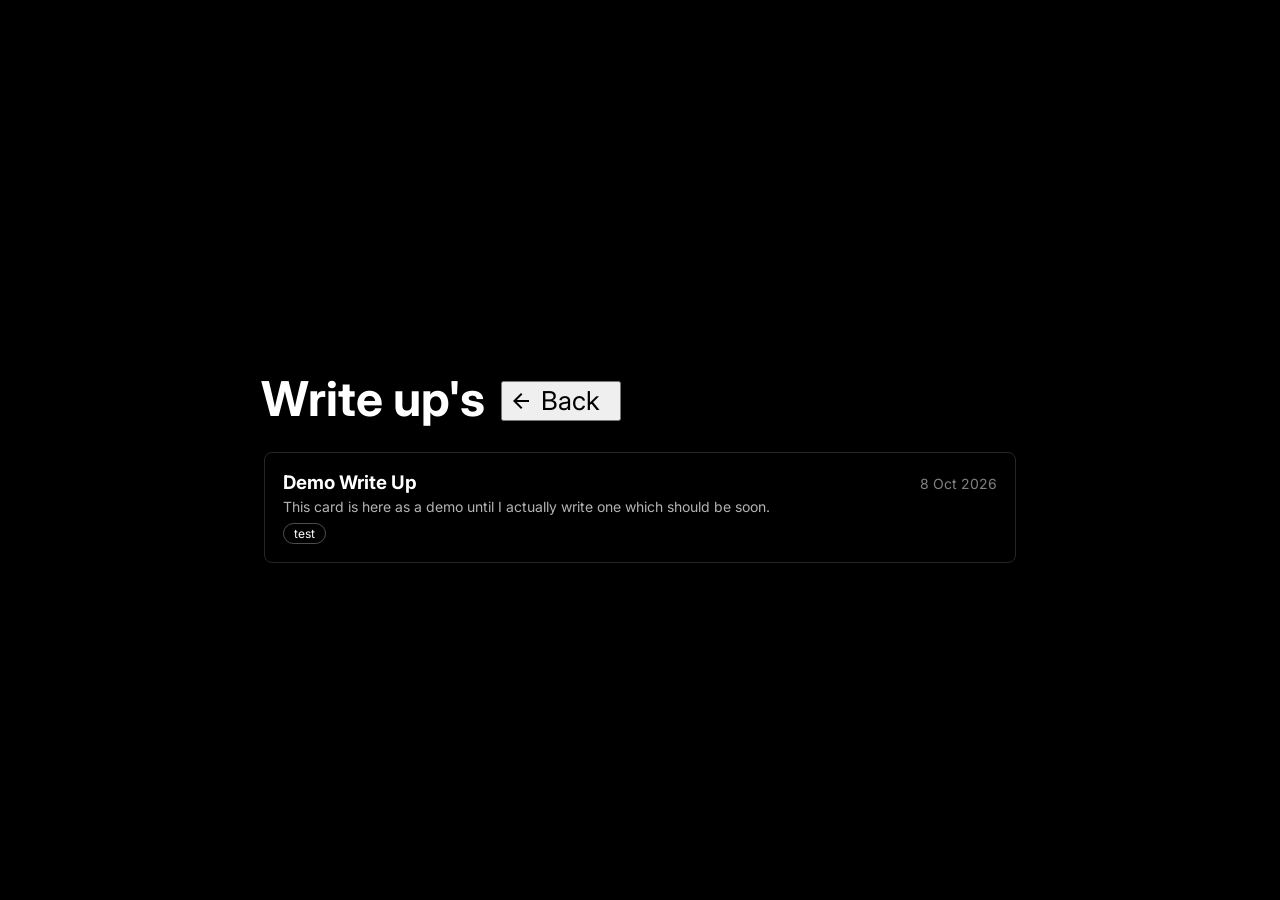
<file: writeups.html>
<!DOCTYPE html>
<html>
<head>
    <title>TomTTFB</title>
    <link rel="stylesheet" href="style.css">
    <link rel="preconnect" href="https://fonts.googleapis.com">
    <link rel="preconnect" href="https://fonts.gstatic.com" crossorigin>
    <link rel="stylesheet" href="https://fonts.googleapis.com/css2?family=Material+Symbols+Outlined:opsz,wght,FILL,GRAD@32,400,0,0&icon_names=arrow_back"/>
    <link href="https://fonts.googleapis.com/css2?family=Inter:ital,opsz,wght@0,14..32,100..900;1,14..32,100..900&display=swap" rel="stylesheet">
    <meta name="viewport" content="width=device-width, initial-scale=1.0">
</head>
<body>
    
    <div class="writeupdiv">

        <div class="pageheader">
            <h1>Write up's</h1>

            <button class="backbutton" onclick="window.location.href='projects.html'">
                <span class="material-symbols-outlined">arrow_back</span>
                Back
            </button>
        </div>
        
        <div class="writeup-list">

            <a class="writeupcard" href="writeups/demo.html">
                <div class="writeup-top">
                    <h3>Demo Write Up</h3>
                    <time datetime="2026-10-08">8 Oct 2026</time>
                </div>
                
                <p>This card is here as a demo until I actually write one which should be soon.</p>

                <div class="tags">
                    <span class="tag">test</span>
                </div>
            </a>

        </div>

    </div>

    <canvas id="ripples"></canvas>
    <script src="ripples.js"></script>
    <script src="scramble.js"></script>
    
</body>
</html>
</file>
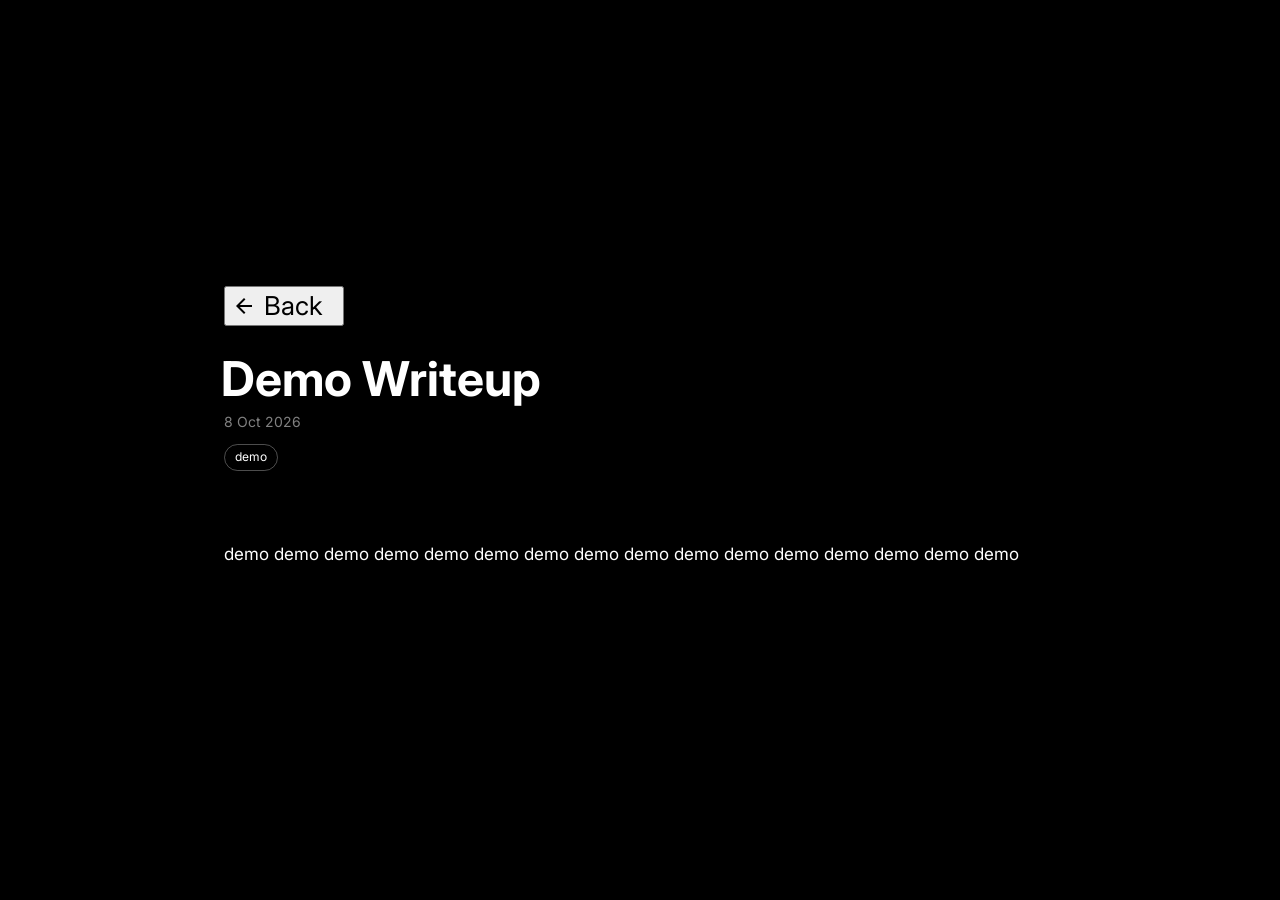
<file: writeups/demo.html>
<!DOCTYPE html>
<html>
<head>
    <title>Demo | TomTTFB</title>
    <link rel="stylesheet" href="../style.css">
    <link rel="preconnect" href="https://fonts.googleapis.com">
    <link rel="preconnect" href="https://fonts.gstatic.com" crossorigin>
    <link rel="stylesheet" href="https://fonts.googleapis.com/css2?family=Material+Symbols+Outlined:opsz,wght,FILL,GRAD@32,400,0,0&icon_names=arrow_back"/>
    <link href="https://fonts.googleapis.com/css2?family=Inter:ital,opsz,wght@0,14..32,100..900;1,14..32,100..900&display=swap" rel="stylesheet">
    <meta name="viewport" content="width=device-width, initial-scale=1.0">
</head>
<body>
    
    <article class="writeup">

        <button class="backbutton" onclick="window.location.href='../writeups.html'">
            <span class="material-symbols-outlined">arrow_back</span>
            Back
        </button>

        <h1>Demo Writeup</h1>
        <time datetime="2026-10-08">8 Oct 2026</time>
        <div class="tags">
            <span class="tag">demo</span>
        </div>

        <br>

        <p>demo demo demo demo demo demo demo demo demo demo demo demo demo demo demo demo </p>

    </article>

    <canvas id="ripples"></canvas>
    <script src="../ripples.js"></script>
    <script src="../scramble.js"></script>
    
</body>
</html>
</file>
<file: style.css>
h1 {
  color: rgb(255, 255, 255);
  font-family: Inter, Helvetica, sans-serif;
  font-size: 48px;
  margin-bottom: 0;
  margin-left: -3px;
  margin-right: 0;
}

h4 {
  color: rgb(255, 255, 255);
  font-family: Inter, Helvetica, sans-serif;
  margin-top: 0;
  margin-left: 0;
  margin-right: 0;
}

p {
  color: rgb(255, 255, 255);
  font-family: Inter, Helvetica, sans-serif;
  margin-left: 0;
  margin-right: 0;
}

.projbutton {
  color: rgb(0, 0, 0);
  font-family: Inter, Helvetica, sans-serif;
  height: 50px;
  width: 150px;
  text-align: left;
  font-size: 26px;
  display: flex;
  align-items: center;
  gap: 8px;
}

.linkbutton {
  background-color:rgb(0, 0, 0);
  color: rgb(255, 255, 255);
  border: 1px solid white;
  border-radius: 8px;
  font-family: Inter, Helvetica, sans-serif;
  height: 50px;
  width: 150px;
  text-align: left;
  font-size: 26px;
  display: flex;
  align-items: center;
  gap: 8px;
}

.linkbutton, .projbutton {
  transition: transform 0.15s ease;
}

.linkbutton:hover, .projbutton:hover {
  transform: translateY(-2px);
}

@media (max-width: 520px) {
  .projbutton, .linkbutton {
    width: 50px;
    justify-content: center;
    padding: 0;
  }

  .buttontext {
    position: absolute;
    width: 1px;
    height: 1px;
    overflow: hidden;
    clip-path: inset(50%);
    white-space: nowrap;
  }
}

.maindiv {
  width: fit-content;
  margin: 0 auto;
  text-align: left;
  padding: 0 24px;
}

.maindiv > center {
  display: flex;
  gap: 2px;
}

body {
  background-color: rgb(0, 0, 0);
  margin: 0;
  min-height: 100vh;
  display: flex;
  justify-content: center;
  align-items: center;
}

/* Project Page CSS */

.project-grid {
  display: grid;
  grid-template-columns: repeat(auto-fit, minmax(260px, 1fr));
  gap: 20px;
  margin-top: 24px;
}

.project-card {
  display: block;
  text-decoration: none;
  color: white;
  border: 1px solid rgba(255,255,255,0.15);
  border-radius: 8px;
  overflow: hidden;
  transition: transform 0.15s ease, border-color 0.15s ease;
}

.project-card:hover {
  transform: translateY(-2px);
  border-color: white;
}

.project-card img {
  width: 100%;
  aspect-ratio: 16 / 9;
  object-fit: cover;
  display: block;
}

.project-card h3 {
  margin: 12px 12px 4px;
  font-family: Inter, Helvetica, sans-serif;
}

.project-card p {
  margin: 0 12px 12px;
  font-size: 14px;
  color: rgba(255,255,255,0.7);
}

@media (max-width: 800px) {
  .project-grid {
    grid-template-columns: repeat(2, 1fr);
  }
}

@media (max-width: 500px) {
  .project-grid {
    grid-template-columns: 1fr;
  }
}

.projectdiv {
  width: 100%;
  max-width: 1100px;
  margin: 0 auto;
  padding: 0 24px;
  box-sizing: border-box;
}

.project-grid {
  display: grid;
  grid-template-columns: repeat(3, 1fr);
  gap: 20px;
  margin-top: 24px;
}

.project-card {
     transition: all 0.2s ease-in-out;
}

.project-card:hover {
  color: rgba(255, 255, 255, 1);
  box-shadow: 0 5px 15px rgba(255, 255, 255, 0.5);
}

.backbutton {
  color: rgb(0, 0, 0);
  font-family: Inter, Helvetica, sans-serif;
  height: 40px;
  width: 120px;
  text-align: left;
  font-size: 26px;
  display: flex;
  align-items: center;
  gap: 8px;
  margin-top: 36px;
}

.pageheader {
  display: flex;
  align-items: center;
  gap: 16px;
}

.backbutton {
  transition: transform 0.15s ease;
}

.backbutton:hover {
  transform: translateY(-2px);
}

.writeupbutton {
  color: rgb(0, 0, 0);
  font-family: Inter, Helvetica, sans-serif;
  height: 50px;
  width: 100%;
  text-align: left;
  font-size: 26px;
  display: flex;
  align-items: center;
  gap: 8px;
}

.writeupbutton {
  transition: transform 0.15s ease;
}

.writeupbutton:hover {
  transform: translateY(-2px);
}

.bottombuttons {
  display: flex;
  flex-wrap: wrap;
  gap: 12px;
  margin-top: 24px;
}

.bottombuttons .writeupbutton {
  flex: 1;
}

/* Links Page CSS */

.linkbutton-2 {
  background-color:rgb(0, 0, 0);
  color: rgb(255, 255, 255);
  border: 1px solid white;
  border-radius: 8px;
  font-family: Inter, Helvetica, sans-serif;
  height: 50px;
  width: 50px;
  text-align: left;
  font-size: 26px;
  gap: 8px;
}

.linkbutton-2 {
  display: flex;
  align-items: center;
  justify-content: center;
}

.linkbutton-2 {
  transition: transform 0.15s ease;
}

.linkbutton-2:hover {
  transform: translateY(-2px);
}

.linkbutton-back {
  background-color:rgb(255, 255, 255);
  color: rgb(0, 0, 0);
  border: 1px solid white;
  border-radius: 8px;
  font-family: Inter, Helvetica, sans-serif;
  height: 50px;
  width: 50px;
  text-align: left;
  font-size: 26px;
  gap: 8px;
  display: flex;
  align-items: center;
  justify-content: center;
}

/* Ripple CSS */

#ripples {
    position: fixed;
    inset: 0;
    width: 100%;
    height:100%;
    pointer-events: none;
    z-index: -1;
}

/* Writeups CSS */

.writeupdiv {
  width: 100%;
  max-width: 800px;
  margin: 0 auto;
  padding: 0 24px;
  box-sizing: border-box;
}

.writeup-list {
  display: flex;
  flex-direction: column;
  gap: 12px;
  margin-top: 24px;
}

.writeupcard {
  display: block;
  text-decoration: none;
  color: white;
  border: 1px solid rgba(255,255,255,0.15);
  border-radius: 8px;
  transition: transform 0.15s ease, border-color 0.15s ease;
  font-family: Inter, Helvetica, sans-serif;
  padding: 18px;
}

.writeup-top {
  justify-content: space-between;
  display: flex;
  align-items: baseline;
}

.writeupcard p {
  margin: 0 0 0;
  font-size: 14px;
  color: rgba(255,255,255,0.7);
}

.writeupcard time { 
  color: rgba(255,255,255,0.5);
  font-size: 14px;
}

.tags {
  display: flex;
  padding-top: 8px;
}

.tag {
  border: 1px solid rgba(255,255,255,0.3);
  border-radius: 999px;
  padding: 2px 10px;
  font-size: 12px;
}

.writeupcard h3 {
  margin: 0 0 4px;
}

.writeupcard:hover {
  transform: translateY(-2px);
  border-color: white;
  color: rgba(255, 255, 255, 1);
  box-shadow: 0 5px 15px rgba(255, 255, 255, 0.5);
}

/* actual Writeups CSS */

.writeup {
  width: 100%;
  max-width: 80ch;
  margin: 0 auto;
  padding: 32px 24px 96px;
  box-sizing: border-box;
  color: white;
  font-family: Inter, Helvetica, sans-serif;
  font-size: 17px;
  line-height: 1.7;
}

.writeup h1 {
  margin-top: 24px;
  line-height: 1.2;
}

.writeup time {
  color: rgba(255,255,255,0.5);
  font-size: 14px;
}

.writeup .tags {
  margin-bottom: 24px;
}

/* Crescent Button CSS */

.crescentbutton {
  display: flex;
  align-items: center;
  margin-top: 36px;
  gap: 8px;
  padding: 12px 20px;
  border: 0;
  border-radius: 8px;
  background: #5f34b0;
  color: #f4ecd8;
  font-family: "Inter", sans-serif;
  font-size: 15px;
  font-weight: 600;
  text-decoration: none;
  text-shadow: 0 1px 4px rgba(0, 0, 0, 0.6);
  cursor: pointer;
  box-shadow: 0 4px 2px rgba(0, 0, 0, 0.35);
  transition: transform 0.12s ease, box-shadow 0.12s ease, filter 0.12s ease;
  position: relative;
  overflow: hidden;
  isolation: isolate;
}

/* Crescent Button stars */
.crescentbutton::before {
  content: "";
  position: absolute;
  inset: 0;
  z-index: -1;
  background:
    radial-gradient(circle at 12% 25%, #f4ecd8 1px, transparent 1.5px),
    radial-gradient(circle at 30% 60%, #f4ecd8 1px, transparent 1.5px),
    radial-gradient(circle at 48% 18%, #f4ecd8 1px, transparent 1.5px),
    radial-gradient(circle at 70% 15%, #f4ecd8 1px, transparent 1.5px),
    radial-gradient(circle at 85% 22%, #f4ecd8 1px, transparent 1.5px),
    radial-gradient(circle at 92% 55%, #f4ecd8 1px, transparent 1.5px),
    radial-gradient(circle at 22% 40%, #f4ecd8 1px, transparent 1.5px);
  animation: cb-twinkle 3s ease-in-out infinite alternate;
}

/* Crescent Button stars */
.crescentbutton::after {
  content: "";
  position: absolute;
  inset: 0;
  z-index: -1;
  background:
    radial-gradient(ellipse 30% 45% at 10% 115%, #8a46bd 98%, transparent 100%),
    radial-gradient(ellipse 35% 50% at 55% 125%, #8a46bd 98%, transparent 100%),
    radial-gradient(ellipse 40% 60% at 30% 120%, #4a2a94 98%, transparent 100%),
    radial-gradient(ellipse 40% 60% at 85% 125%, #4a2a94 98%, transparent 100%);
  background-size: 200px 100%;
  background-repeat: repeat-x;
  animation: cb-drift 14s linear infinite;
}
</file>
